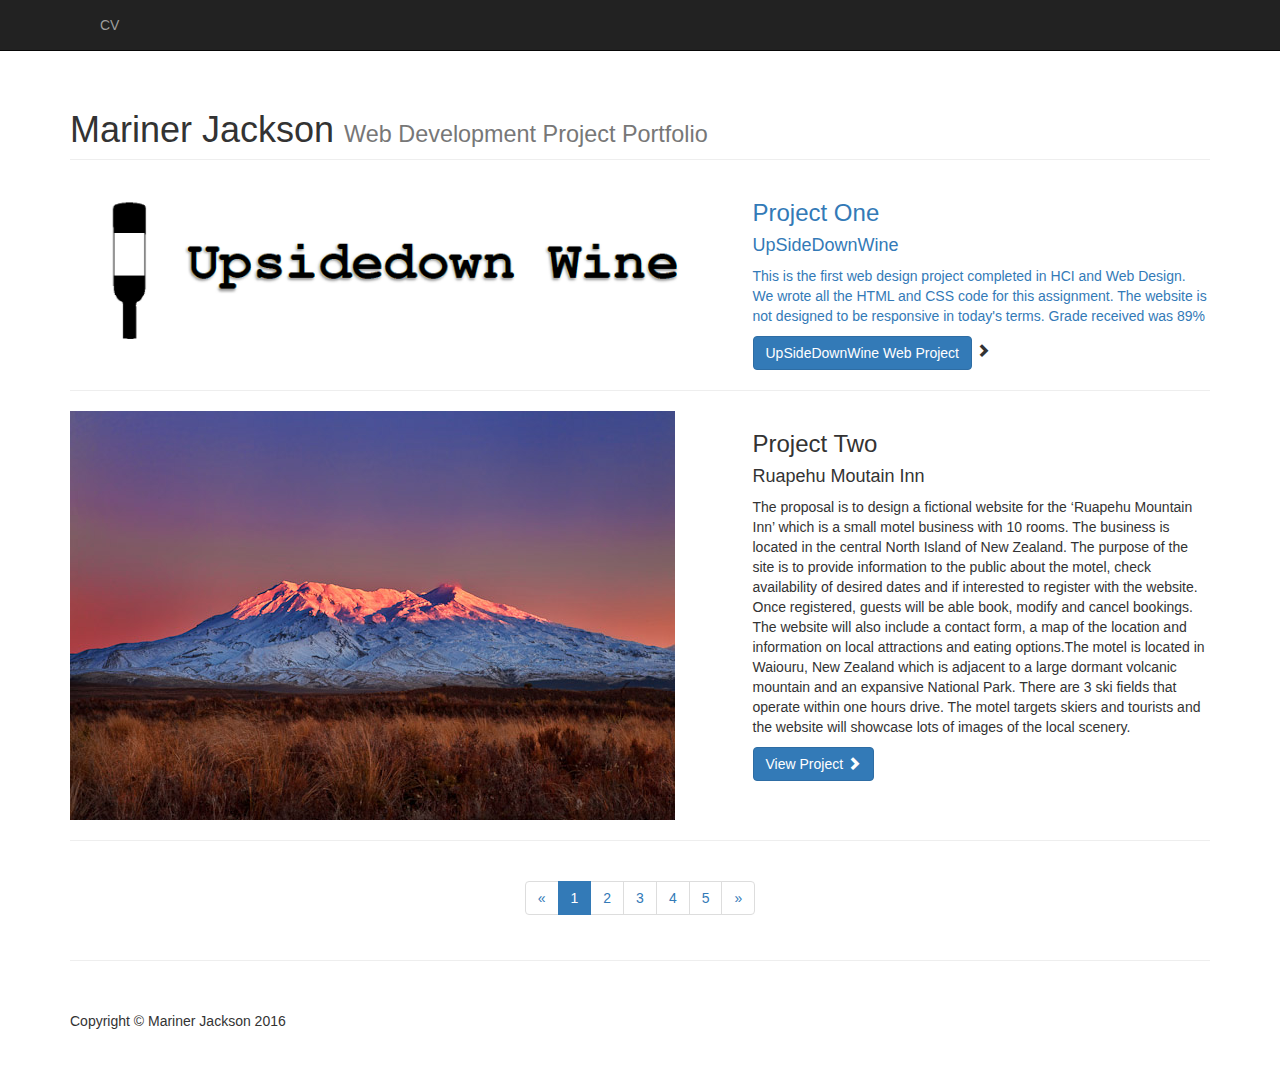
<file: index.html>
<!DOCTYPE html>
<html lang="en">

<head>

    <meta charset="utf-8">
    <meta http-equiv="X-UA-Compatible" content="IE=edge">
    <meta name="viewport" content="width=device-width, initial-scale=1">
    <meta name="description" content="">
    <meta name="author" content="">

    <title>Mariner Jackson Project Portfolio</title>

    <!-- Bootstrap Core CSS -->
    <link href="css/bootstrap.min.css" rel="stylesheet">

    <!-- Custom CSS -->
    <link href="css/1-col-portfolio.css" rel="stylesheet">

    <!-- HTML5 Shim and Respond.js IE8 support of HTML5 elements and media queries -->
    <!-- WARNING: Respond.js doesn't work if you view the page via file:// -->
    <!--[if lt IE 9]>
        <script src="https://oss.maxcdn.com/libs/html5shiv/3.7.0/html5shiv.js"></script>
        <script src="https://oss.maxcdn.com/libs/respond.js/1.4.2/respond.min.js"></script>
    <![endif]-->

</head>

<body>

    <!-- Navigation -->
    <nav class="navbar navbar-inverse navbar-fixed-top" role="navigation">
        <div class="container">
            <!-- Brand and toggle get grouped for better mobile display -->
            <div class="navbar-header">
                <button type="button" class="navbar-toggle" data-toggle="collapse" data-target="#bs-example-navbar-collapse-1">
                    <span class="sr-only">Toggle navigation</span>
                    <span class="icon-bar"></span>
                    <span class="icon-bar"></span>
                    <span class="icon-bar"></span>
                </button>
                <a class="navbar-brand" href="#"></a>
            </div>
            <!-- Collect the nav links, forms, and other content for toggling -->
            <div class="collapse navbar-collapse" id="bs-example-navbar-collapse-1">
                <ul class="nav navbar-nav">
                    <li>
                        <a href="http://marinerjackson.github.io/Mariner_Jackson_CV.docx">CV</a>
                    </li>
                    <li>
                        <a href="#"></a>
                    </li>
                    <li>
                        <a href="#"></a>
                    </li>
                </ul>
            </div>
            <!-- /.navbar-collapse -->
        </div>
        <!-- /.container -->
    </nav>

    <!-- Page Content -->
    <div class="container">

        <!-- Page Heading -->
        <div class="row">
            <div class="col-lg-12">
                <h1 class="page-header">Mariner Jackson
                    <small>Web Development Project Portfolio</small>
                </h1>
            </div>
        </div>
        <!-- /.row -->

        <!-- Project One -->
        <div class="row">
            <div class="col-md-7">
			 <a href="#">
				<img class="img-responsive" src="images/Newlogo.PNG" alt="UpSideDownWine">
              
            </div>
            <div class="col-md-5">
                <h3>Project One</h3>
                <h4>UpSideDownWine</h4>
                <p>This is the first web design project completed in HCI and Web Design.  We wrote all the HTML and CSS code for this assignment. The website is not designed to  be responsive in today's terms.  Grade received was 89%</p>
                <a class="btn btn-primary" href="http://www.marinerjackson.com/index.html">UpSideDownWine Web Project</a> <span class="glyphicon glyphicon-chevron-right"></span></a>
            </div>
        </div>
        <!-- /.row -->

        <hr>

        <!-- Project Two -->
        <div class="row">
            <div class="col-md-7">
               
                   
                    <img class="img-responsive" src="images/mountain.jpg" alt="mtRuapehu">
              
            </div>
            <div class="col-md-5">
                <h3>Project Two</h3>
                <h4>Ruapehu Moutain Inn</h4>
					<p>The proposal is to design a fictional website for the ‘Ruapehu Mountain Inn’ which is a small motel business with 10 rooms.  
					The business is located in the central North Island of New Zealand. The purpose of the site is to provide information to the public about 
					the motel, check availability of desired dates and if interested to register with the website.  Once registered, guests will be able book, 
					modify and cancel bookings.  The website will also include a contact form, a map of the location and information on local attractions and 
					eating options.The motel is located in Waiouru, New Zealand which is adjacent to a large dormant volcanic mountain and an expansive National 
					Park.  There are 3 ski fields that operate within one hours drive. The motel targets skiers and tourists and the website will showcase lots 
					of images of the local scenery.
					</p>
                <a class="btn btn-primary" href="http://www.marinerjackson.x10host.com">View Project <span class="glyphicon glyphicon-chevron-right"></span></a>
            </div>
        </div>
        <!-- /.row -->

        <hr>

      

        <!-- Pagination -->
        <div class="row text-center">
            <div class="col-lg-12">
                <ul class="pagination">
                    <li>
                        <a href="#">&laquo;</a>
                    </li>
                    <li class="active">
                        <a href="#">1</a>
                    </li>
                    <li>
                        <a href="#">2</a>
                    </li>
                    <li>
                        <a href="#">3</a>
                    </li>
                    <li>
                        <a href="#">4</a>
                    </li>
                    <li>
                        <a href="#">5</a>
                    </li>
                    <li>
                        <a href="#">&raquo;</a>
                    </li>
                </ul>
            </div>
        </div>
        <!-- /.row -->

        <hr>

        <!-- Footer -->
        <footer>
            <div class="row">
                <div class="col-lg-12">
                    <p>Copyright &copy; Mariner Jackson 2016</p>
                </div>
            </div>
            <!-- /.row -->
        </footer>

    </div>
    <!-- /.container -->

    <!-- jQuery -->
    <script src="js/jquery.js"></script>

    <!-- Bootstrap Core JavaScript -->
    <script src="js/bootstrap.min.js"></script>

</body>

</html>
</file>
<file: css/1-col-portfolio.css>
/*!
 * Start Bootstrap - 1 Col Portfolio HTML Template (http://startbootstrap.com)
 * Code licensed under the Apache License v2.0.
 * For details, see http://www.apache.org/licenses/LICENSE-2.0.
 */

body {
    padding-top: 70px; /* Required padding for .navbar-fixed-top. Remove if using .navbar-static-top. Change if height of navigation changes. */
}

footer {
    margin: 50px 0;
}
</file>
